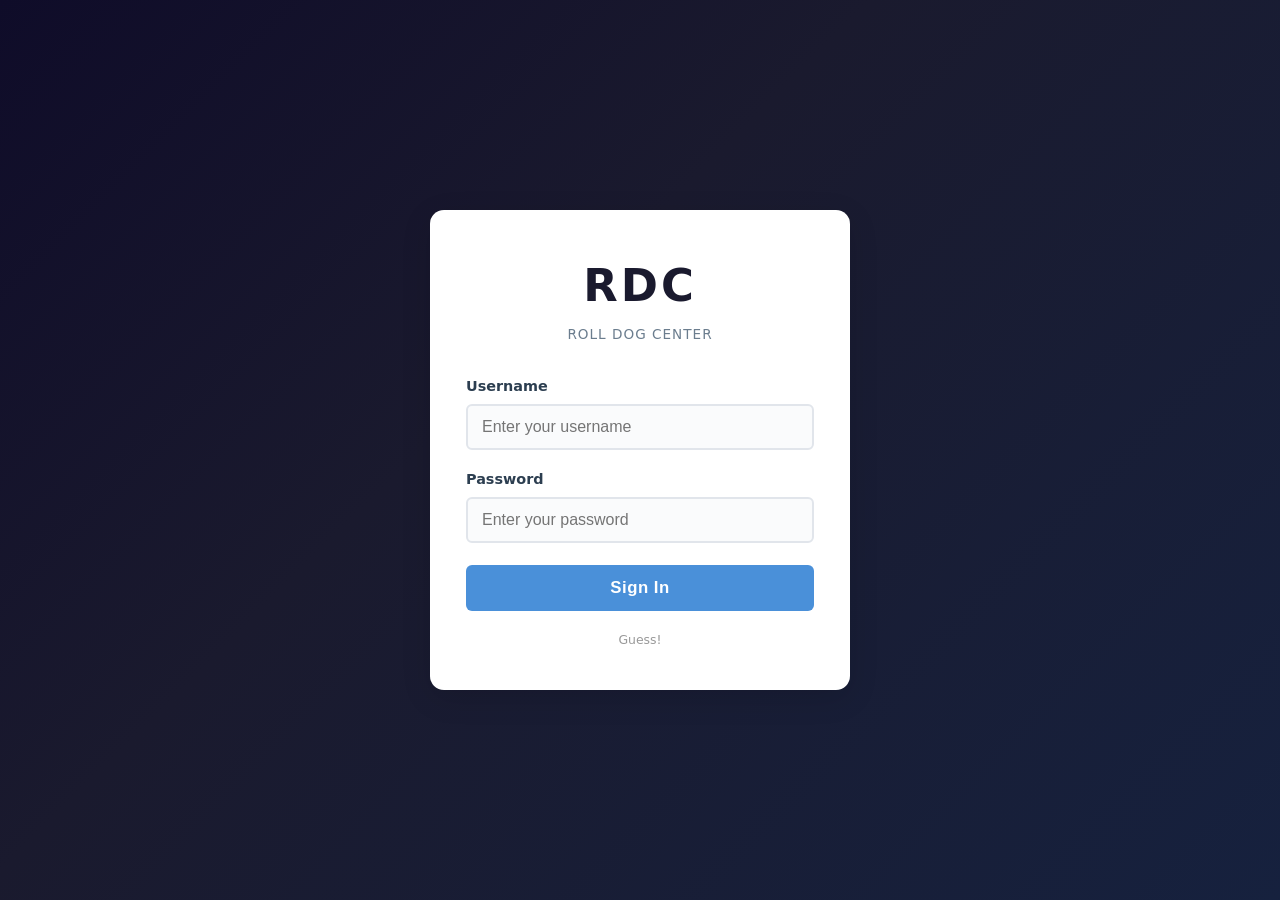
<file: index.html>
<!DOCTYPE html>
<html lang="en">
<head>
    <meta charset="UTF-8">
    <meta name="viewport" content="width=device-width, initial-scale=1.0">
    <title>RDC - Home</title>
    <link rel="stylesheet" href="./styles.css">
</head>
<body class="index-body">
    <!-- Top Bar -->
    <header class="topbar">
        <div class="topbar-left">
            <span class="brand-name"><a href="/index.html">RDC</a></span>
        </div>
        <div class="topbar-right">
            <div class="user-menu" id="userMenu">
                <span class="username-display" id="usernameDisplay">
                    <span class="user-icon">👤</span>
                    <span id="currentUsername">User</span>
                    <span class="dropdown-arrow">▾</span>
                </span>
                <div class="logout-dropdown" id="logoutDropdown">
                    <button class="logout-btn" id="logoutBtn">Logout</button>
                </div>
            </div>
            <div class="clock" id="clock">
                <span class="clock-time" id="clockTime">00:00:00</span>
                <span class="clock-tz">GMT+8</span>
            </div>
        </div>
    </header>

    <!-- Sidebar -->
    <aside class="sidebar" id="sidebar">
        <nav class="sidebar-nav">
            <ul>
                <li><a href="./dashboard/index.html" class="sidebar-link active">Dashboard</a></li>
                <li><a href="./oj/index.html" class="sidebar-link">Online Judge(Not avaliable)</a></li>
                <li><a href="./planning/index.html" class="sidebar-link">Revision Plans</a></li>
                <li><a href="./grader/index.html" class="sidebar-link">PhO and IMO Prelim</a></li>
                <li><a href="#" class="sidebar-link">Documents(Not avaliable)</a></li>
                <li><a href="#" class="sidebar-link">Calendar(Not avaliable)</a></li>
                <li><a href="#" class="sidebar-link">Messages(Not avaliable)</a></li>
                <li><a href="#" class="sidebar-link">Settings(Not avalibale)</a></li>
            </ul>
        </nav>
    </aside>

    <!-- Main Content -->
    <main class="main-content" id="mainContent">
        <div class="updates-panel">
            <div class="updates-header">
                <h2>Recent Updates</h2>
                <span class="updates-date" id="currentDate"></span>
            </div>
            <div class="updates-body" id="updatesBody">
                <div class="update-card">
                    <div class="update-card-header">
                        <span class="update-badge new">New</span>
                        <span class="update-time">Today</span>
                    </div>
                    <h3>Welcome to Roll Dog Center</h3>
                    <p>You have successfully logged in. This is the main updates area where announcements, notifications, and platform updates will appear. Use the sidebar to navigate through different sections of the platform.</p>
                </div>
                <div class="update-card">
                    <div class="update-card-header">
                        <span class="update-badge info">Info</span>
                        <span class="update-time">2 days ago</span>
                    </div>
                    <h3>Website created!!!</h3>
                    <p>The website is created on 2nd May, 2026 19:52:00 GMT+8</p>
                </div>
                <div class="update-card placeholder-card">
                    <div class="placeholder-icon"></div>
                    <p>More updates will appear here...</p>
                </div>
            </div>
        </div>
    </main>

    <!-- Mobile sidebar toggle -->
    <button class="sidebar-toggle" id="sidebarToggle" title="Toggle Sidebar">☰</button>

    <script src="auth.js"></script>
    <script src="app.js"></script>
</body>
</html>
</file>
<file: styles.css>
/* ========================================
   styles.css - Shared Styles for RDC Website
   ======================================== */

/* --- CSS Variables / Theme --- */
:root {
    --topbar-height: 60px;
    --sidebar-width: 250px;
    --topbar-bg: #1a1a2e;
    --topbar-text: #e0e0e0;
    --sidebar-bg: #16213e;
    --sidebar-text: #c5c5d2;
    --sidebar-hover-bg: #1f3460;
    --sidebar-active-bg: #0f3460;
    --sidebar-active-text: #ffffff;
    --accent: #4a90d9;
    --accent-hover: #3a7bc8;
    --danger: #e74c3c;
    --danger-hover: #c0392b;
    --content-bg: #f0f2f5;
    --card-bg: #ffffff;
    --text-primary: #2c3e50;
    --text-secondary: #6b7d8e;
    --border-color: #e1e5eb;
    --shadow-sm: 0 1px 3px rgba(0, 0, 0, 0.08);
    --shadow-md: 0 4px 12px rgba(0, 0, 0, 0.1);
    --shadow-lg: 0 8px 30px rgba(0, 0, 0, 0.12);
    --radius-sm: 6px;
    --radius-md: 10px;
    --radius-lg: 14px;
    --transition: 0.2s ease;
}

/* --- Reset & Base --- */
*,
*::before,
*::after {
    box-sizing: border-box;
    margin: 0;
    padding: 0;
}

html {
    font-size: 16px;
    -webkit-font-smoothing: antialiased;
    -moz-osx-font-smoothing: grayscale;
}

body {
    font-family: 'Segoe UI', 'Inter', system-ui, -apple-system, sans-serif;
    color: var(--text-primary);
    background: var(--content-bg);
    min-height: 100vh;
    line-height: 1.6;
}

a {
    text-decoration: none;
    color: inherit;
}

ul {
    list-style: none;
}

.hidden {
    display: none !important;
}

/* ========================================
   LOGIN PAGE
   ======================================== */
.login-body {
    display: flex;
    align-items: center;
    justify-content: center;
    min-height: 100vh;
    background: linear-gradient(135deg, #0f0c29 0%, #1a1a2e 40%, #16213e 100%);
    padding: 20px;
}

.login-container {
    width: 100%;
    max-width: 420px;
}

.login-card {
    background: #ffffff;
    border-radius: var(--radius-lg);
    padding: 40px 36px;
    box-shadow: var(--shadow-lg);
    text-align: center;
}

.login-logo h1 {
    font-size: 2.8rem;
    font-weight: 800;
    letter-spacing: 3px;
    color: #1a1a2e;
    margin-bottom: 2px;
}

.login-subtitle {
    font-size: 0.85rem;
    color: var(--text-secondary);
    margin-bottom: 30px;
    letter-spacing: 1px;
    text-transform: uppercase;
}

.login-form {
    text-align: left;
}

.form-group {
    margin-bottom: 18px;
}

.form-group label {
    display: block;
    font-weight: 600;
    font-size: 0.9rem;
    margin-bottom: 6px;
    color: var(--text-primary);
}

.form-group input {
    width: 100%;
    padding: 12px 14px;
    border: 2px solid var(--border-color);
    border-radius: var(--radius-sm);
    font-size: 1rem;
    transition: border-color var(--transition), box-shadow var(--transition);
    background: #fafbfc;
    color: var(--text-primary);
}

.form-group input:focus {
    outline: none;
    border-color: var(--accent);
    box-shadow: 0 0 0 3px rgba(74, 144, 217, 0.15);
    background: #fff;
}

.login-error {
    background: #fef2f2;
    border: 1px solid #fecaca;
    color: var(--danger);
    padding: 10px 14px;
    border-radius: var(--radius-sm);
    font-size: 0.9rem;
    margin-bottom: 16px;
    text-align: center;
}

.login-btn {
    width: 100%;
    padding: 13px;
    background: var(--accent);
    color: #fff;
    border: none;
    border-radius: var(--radius-sm);
    font-size: 1.05rem;
    font-weight: 600;
    cursor: pointer;
    letter-spacing: 0.5px;
    transition: background var(--transition), transform 0.1s ease;
    margin-top: 4px;
}

.login-btn:hover {
    background: var(--accent-hover);
}

.login-btn:active {
    transform: scale(0.98);
}

.login-hint {
    margin-top: 20px;
    font-size: 0.78rem;
    color: #999;
    line-height: 1.5;
}

/* ========================================
   INDEX PAGE - TOP BAR
   ======================================== */
.index-body {
    padding-top: var(--topbar-height);
    padding-left: var(--sidebar-width);
    background: var(--content-bg);
    min-height: 100vh;
    transition: padding-left 0.3s ease;
}

.topbar {
    position: fixed;
    top: 0;
    left: 0;
    right: 0;
    height: var(--topbar-height);
    background: var(--topbar-bg);
    color: var(--topbar-text);
    display: flex;
    align-items: center;
    justify-content: space-between;
    padding: 0 24px;
    z-index: 1000;
    box-shadow: 0 2px 10px rgba(0, 0, 0, 0.3);
}

.topbar-left {
    display: flex;
    align-items: center;
}

.brand-name {
    font-size: 1.6rem;
    font-weight: 800;
    letter-spacing: 4px;
    color: #ffffff;
    -user-select: none;
}

.topbar-right {
    display: flex;
    align-items: center;
    gap: 20px;
}

/* User Menu */
.user-menu {
    position: relative;
    cursor: pointer;
    -user-select: none;
}

.username-display {
    display: flex;
    align-items: center;
    gap: 7px;
    padding: 7px 14px;
    border-radius: 20px;
    background: rgba(255, 255, 255, 0.08);
    transition: background var(--transition);
    font-size: 0.93rem;
    font-weight: 500;
    white-space: nowrap;
}

.username-display:hover {
    background: rgba(255, 255, 255, 0.16);
}

.user-icon {
    font-size: 1.1rem;
}

.dropdown-arrow {
    font-size: 0.7rem;
    margin-left: 2px;
    transition: transform var(--transition);
}

.user-menu.open .dropdown-arrow {
    transform: rotate(180deg);
}

.logout-dropdown {
    position: absolute;
    top: calc(100% + 8px);
    right: 0;
    background: #fff;
    border-radius: var(--radius-sm);
    box-shadow: var(--shadow-md);
    min-width: 140px;
    overflow: hidden;
    opacity: 0;
    visibility: hidden;
    transform: translateY(-8px);
    transition: opacity var(--transition), transform var(--transition), visibility var(--transition);
    z-index: 1001;
}

.user-menu.open .logout-dropdown {
    opacity: 1;
    visibility: visible;
    transform: translateY(0);
}

.logout-btn {
    width: 100%;
    padding: 11px 18px;
    background: #fff;
    border: none;
    cursor: pointer;
    font-size: 0.9rem;
    color: var(--danger);
    text-align: left;
    transition: background var(--transition);
    font-weight: 500;
}

.logout-btn:hover {
    background: #fef2f2;
}

/* Clock */
.clock {
    display: flex;
    align-items: center;
    gap: 8px;
    font-family: 'SF Mono', 'Consolas', 'Monaco', monospace;
    font-size: 0.95rem;
    color: #c5d5e8;
    padding: 6px 12px;
    background: rgba(255, 255, 255, 0.05);
    border-radius: 16px;
    white-space: nowrap;
}

.clock-time {
    letter-spacing: 1px;
    font-weight: 600;
}

.clock-tz {
    font-size: 0.7rem;
    color: #8899aa;
    font-weight: 500;
    letter-spacing: 0.5px;
}

/* ========================================
   INDEX PAGE - SIDEBAR
   ======================================== */
.sidebar {
    position: fixed;
    top: var(--topbar-height);
    left: 0;
    bottom: 0;
    width: var(--sidebar-width);
    background: var(--sidebar-bg);
    z-index: 900;
    overflow-y: auto;
    box-shadow: 2px 0 12px rgba(0, 0, 0, 0.1);
    transition: transform 0.3s ease, width 0.3s ease;
}

.sidebar-nav {
    padding: 16px 0;
}

.sidebar-nav ul {
    display: flex;
    flex-direction: column;
    gap: 2px;
}

.sidebar-link {
    display: flex;
    align-items: center;
    gap: 10px;
    padding: 13px 22px;
    color: var(--sidebar-text);
    font-size: 0.93rem;
    font-weight: 500;
    transition: all var(--transition);
    border-left: 3px solid transparent;
    position: relative;
}

.sidebar-link:hover {
    background: var(--sidebar-hover-bg);
    color: #ddd;
    border-left-color: rgba(255, 255, 255, 0.3);
}

.sidebar-link.active {
    background: var(--sidebar-active-bg);
    color: var(--sidebar-active-text);
    border-left-color: var(--accent);
    font-weight: 600;
}

/* ========================================
   INDEX PAGE - MAIN CONTENT
   ======================================== */
.main-content {
    padding: 28px 32px;
    min-height: calc(100vh - var(--topbar-height));
}

.updates-panel {
    background: var(--card-bg);
    border-radius: var(--radius-md);
    box-shadow: var(--shadow-sm);
    min-height: calc(100vh - var(--topbar-height) - 80px);
    display: flex;
    flex-direction: column;
}

.updates-header {
    display: flex;
    align-items: center;
    justify-content: space-between;
    padding: 20px 28px;
    border-bottom: 1px solid var(--border-color);
    flex-wrap: wrap;
    gap: 10px;
}

.updates-header h2 {
    font-size: 1.4rem;
    font-weight: 700;
    color: var(--text-primary);
}

.updates-date {
    font-size: 0.85rem;
    color: var(--text-secondary);
    font-weight: 500;
}

.updates-body {
    padding: 24px 28px;
    flex: 1;
    display: flex;
    flex-direction: column;
    gap: 18px;
}

.update-card {
    background: #fafbfc;
    border: 1px solid var(--border-color);
    border-radius: var(--radius-sm);
    padding: 18px 20px;
    transition: box-shadow var(--transition), border-color var(--transition);
}

.update-card:hover {
    box-shadow: var(--shadow-sm);
    border-color: #d0d7e0;
}

.update-card-header {
    display: flex;
    align-items: center;
    gap: 10px;
    margin-bottom: 8px;
}

.update-badge {
    font-size: 0.72rem;
    font-weight: 700;
    padding: 3px 10px;
    border-radius: 12px;
    letter-spacing: 0.5px;
    text-transform: uppercase;
}

.update-badge.new {
    background: #e8f5e9;
    color: #2e7d32;
}

.update-badge.info {
    background: #e3f2fd;
    color: #1565c0;
}

.update-time {
    font-size: 0.8rem;
    color: #999;
}

.update-card h3 {
    font-size: 1.05rem;
    font-weight: 600;
    margin-bottom: 6px;
    color: var(--text-primary);
}

.update-card p {
    font-size: 0.9rem;
    color: var(--text-secondary);
    line-height: 1.6;
}

.placeholder-card {
    text-align: center;
    padding: 36px 20px;
    background: #fafbfc;
    border: 2px dashed var(--border-color);
    border-radius: var(--radius-sm);
    color: #b0b8c0;
}

.placeholder-icon {
    font-size: 2.5rem;
    margin-bottom: 10px;
}

.placeholder-card p {
    color: #b0b8c0;
    font-style: italic;
}

/* Sidebar Toggle (Mobile) */
.sidebar-toggle {
    display: none;
    position: fixed;
    bottom: 20px;
    right: 20px;
    z-index: 1100;
    width: 48px;
    height: 48px;
    border-radius: 50%;
    background: var(--accent);
    color: #fff;
    border: none;
    font-size: 1.4rem;
    cursor: pointer;
    box-shadow: var(--shadow-md);
    transition: background var(--transition);
}

.sidebar-toggle:hover {
    background: var(--accent-hover);
}

/* ========================================
   RESPONSIVE
   ======================================== */
@media (max-width: 768px) {
    .index-body {
        padding-left: 0;
    }

    .sidebar {
        transform: translateX(-100%);
        width: 260px;
    }

    .sidebar.open {
        transform: translateX(0);
    }

    .sidebar-toggle {
        display: flex;
        align-items: center;
        justify-content: center;
    }

    .main-content {
        padding: 16px 12px;
    }

    .updates-header {
        padding: 14px 16px;
    }

    .updates-body {
        padding: 14px 16px;
    }

    .topbar {
        padding: 0 12px;
    }

    .brand-name {
        font-size: 1.3rem;
        letter-spacing: 2px;
    }

    .clock {
        font-size: 0.8rem;
        padding: 5px 8px;
    }

    .username-display {
        padding: 5px 10px;
        font-size: 0.82rem;
    }

    .topbar-right {
        gap: 8px;
    }
}

@media (max-width: 480px) {
    .login-card {
        padding: 28px 20px;
    }

    .login-logo h1 {
        font-size: 2.2rem;
    }

    .clock-tz {
        display: none;
    }
}
</file>
